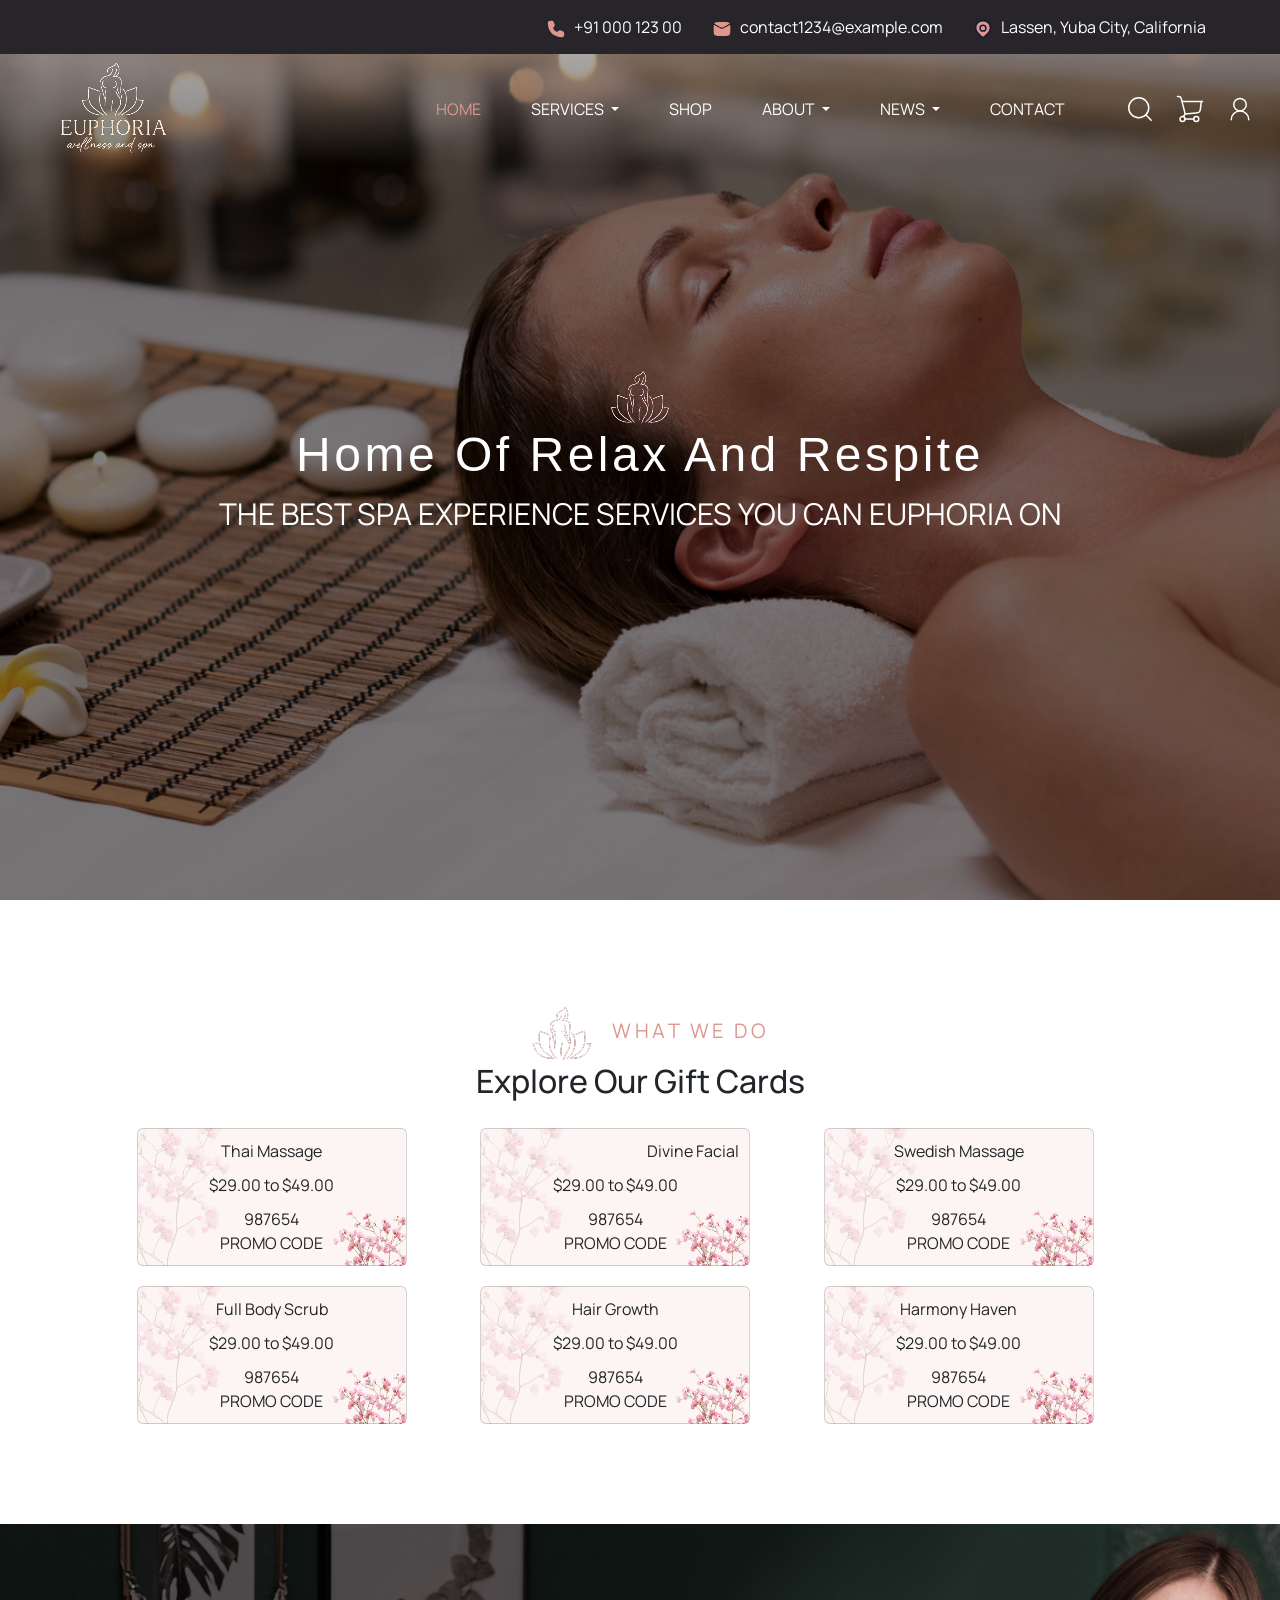
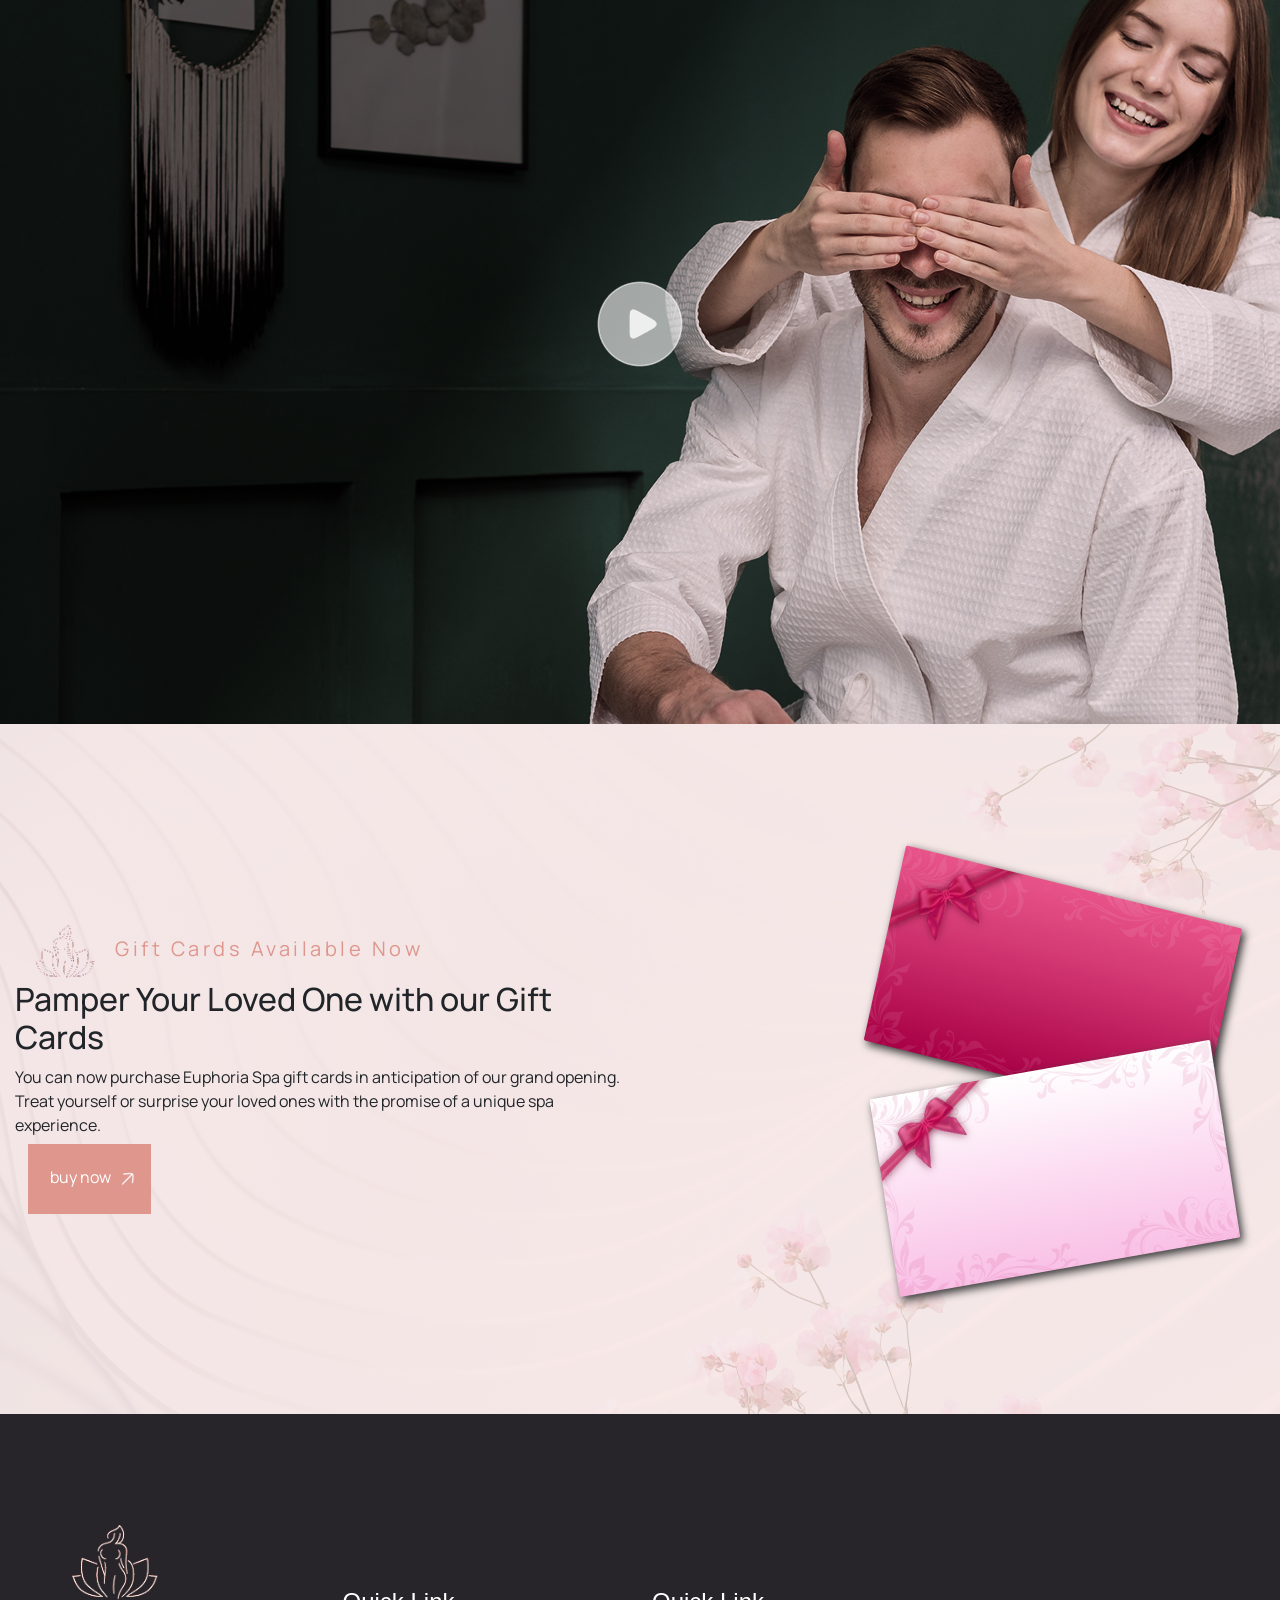
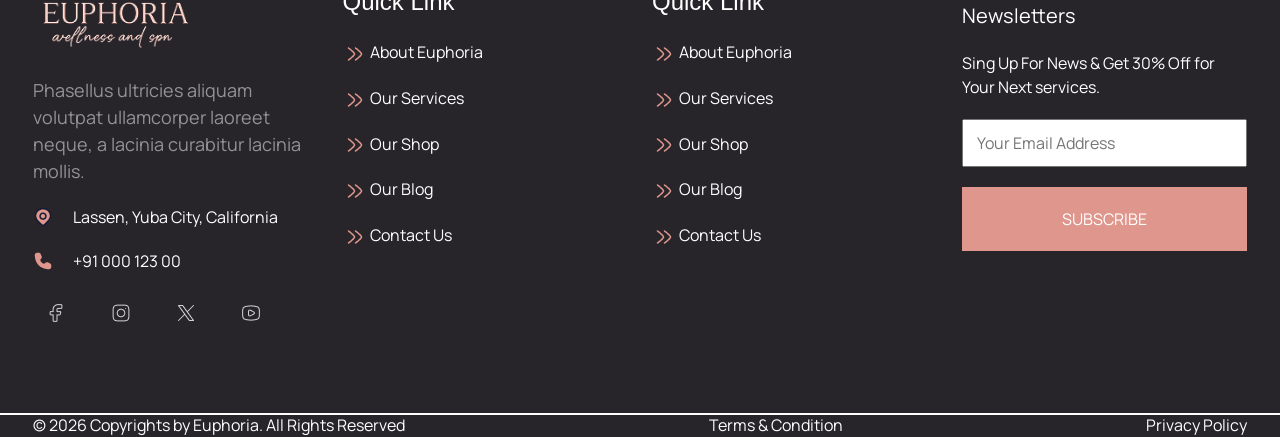
<file: giftcard.html>
<!doctype html>
<html lang="en">
  <head>
    <meta charset="UTF-8" />
    <meta name="viewport" content="width=device-width, initial-scale=1.0" />
    <title>GiftCard</title>
    <!-- Bootstrap css -->
    <link
      href="https://cdn.jsdelivr.net/npm/bootstrap@5.3.8/dist/css/bootstrap.min.css"
      rel="stylesheet"
      integrity="sha384-sRIl4kxILFvY47J16cr9ZwB07vP4J8+LH7qKQnuqkuIAvNWLzeN8tE5YBujZqJLB"
      crossorigin="anonymous"
    />
    <!-- custom css -->
    <link rel="stylesheet" href="./css/giftcard.css" />
  </head>
  <body>
    <!-- Header section -->
    <header>
      <div class="sub-hdr d-flex align-items-center justify-content-end">
        <div class="contact d-flex align-items-center justify-content-end">
          <div class="contact-logo">
            <svg
              width="20"
              height="20"
              viewBox="0 0 20 20"
              fill="none"
              xmlns="http://www.w3.org/2000/svg"
            >
              <path
                d="M7.63212 4.76019L7.29658 4.00521C7.07718 3.51157 6.96748 3.26473 6.80342 3.07584C6.59781 2.83912 6.3298 2.66495 6.02998 2.57321C5.79073 2.5 5.52063 2.5 4.98042 2.5C4.19017 2.5 3.79504 2.5 3.46335 2.65191C3.07263 2.83085 2.71978 3.2194 2.57918 3.6255C2.45983 3.97024 2.49403 4.32452 2.56239 5.03308C3.29017 12.5751 7.42509 16.7101 14.9671 17.4379C15.6757 17.5062 16.03 17.5404 16.3747 17.421C16.7809 17.2805 17.1694 16.9276 17.3484 16.5369C17.5002 16.2052 17.5002 15.8101 17.5002 15.0198C17.5002 14.4796 17.5002 14.2095 17.427 13.9703C17.3353 13.6705 17.1611 13.4025 16.9244 13.1968C16.7355 13.0328 16.4887 12.923 15.995 12.7036L15.24 12.3681C14.7055 12.1305 14.4381 12.0117 14.1665 11.9859C13.9065 11.9611 13.6445 11.9976 13.4011 12.0924C13.1469 12.1914 12.9222 12.3786 12.4727 12.7532C12.0254 13.126 11.8017 13.3124 11.5284 13.4122C11.286 13.5008 10.9657 13.5336 10.7105 13.496C10.4226 13.4536 10.2022 13.3357 9.76129 13.1001C8.38962 12.3671 7.63318 11.6106 6.90013 10.239C6.66453 9.79805 6.54673 9.57763 6.5043 9.28972C6.46669 9.03455 6.49948 8.71422 6.58799 8.47188C6.68784 8.19857 6.87425 7.97488 7.24707 7.5275C7.62159 7.07807 7.80886 6.85335 7.90787 6.59909C8.00262 6.35578 8.03909 6.09367 8.01437 5.83373C7.98853 5.5621 7.86972 5.2948 7.63212 4.76019Z"
                fill="#DE968D"
                stroke="#DE968D"
                stroke-width="1.5"
                stroke-linecap="round"
              />
            </svg>
          </div>
          <div class="contact-no text-white"><p>+91 000 123 00</p></div>
        </div>

        <div class="mail d-flex align-items-center justify-content-end">
          <div class="mail-logo">
            <svg
              width="20"
              height="20"
              viewBox="0 0 20 20"
              fill="none"
              xmlns="http://www.w3.org/2000/svg"
            >
              <path
                d="M1.67989 11.2297C1.73436 13.7844 1.76161 15.0617 2.70421 16.0079C3.64681 16.9541 4.95869 16.987 7.58244 17.0529C9.1995 17.0936 10.8007 17.0936 12.4177 17.0529C15.0415 16.987 16.3533 16.9541 17.296 16.0079C18.2386 15.0617 18.2658 13.7844 18.3202 11.2297C18.3378 10.4083 18.3378 9.59183 18.3202 8.77042C18.2658 6.2158 18.2386 4.93849 17.296 3.9923C16.3533 3.04611 15.0415 3.01315 12.4177 2.94722C10.8007 2.90659 9.1995 2.90659 7.58243 2.94722C4.95869 3.01313 3.64681 3.04609 2.70421 3.99229C1.7616 4.93848 1.73436 6.21579 1.67988 8.77042C1.66236 9.59183 1.66237 10.4083 1.67989 11.2297Z"
                fill="#DE968D"
              />
              <path
                d="M1.66675 5L7.4276 8.26414C9.55141 9.4675 10.4487 9.4675 12.5726 8.26414L18.3334 5"
                fill="#DE968D"
              />
              <path
                d="M1.66675 5L7.4276 8.26414C9.55141 9.4675 10.4487 9.4675 12.5726 8.26414L18.3334 5"
                stroke="black"
                stroke-linejoin="round"
              />
            </svg>
          </div>
          <div class="mail-id text-white"><p>contact1234@example.com</p></div>
        </div>

        <div class="location d-flex align-items-center justify-content-end">
          <div class="location-logo">
            <svg
              width="20"
              height="20"
              viewBox="0 0 20 20"
              fill="none"
              xmlns="http://www.w3.org/2000/svg"
            >
              <path
                d="M11.3481 17.8059C10.9867 18.1442 10.5037 18.3334 10.0009 18.3334C9.49817 18.3334 9.01517 18.1442 8.65375 17.8059C5.34418 14.6884 0.908967 11.2058 3.07189 6.1498C4.24136 3.41605 7.04862 1.66675 10.0009 1.66675C12.9532 1.66675 15.7605 3.41605 16.93 6.1498C19.0902 11.1995 14.6658 14.6992 11.3481 17.8059Z"
                fill="#DE968D"
                stroke="#141B34"
                stroke-width="1.5"
              />
              <path
                d="M12.9167 9.16667C12.9167 10.7775 11.6109 12.0833 10 12.0833C8.38921 12.0833 7.08337 10.7775 7.08337 9.16667C7.08337 7.55583 8.38921 6.25 10 6.25C11.6109 6.25 12.9167 7.55583 12.9167 9.16667Z"
                stroke="#141B34"
                stroke-width="1.5"
              />
            </svg>
          </div>
          <div class="location-info text-white">
            <p>Lassen, Yuba City, California</p>
          </div>
        </div>
      </div>

      <nav class="navbar navbar-expand-lg bg-transparent">
        <div class="container navbar-container">
          <div class="nav-logo">
            <a class="navbar-brand" href="index.html">
              <img src="./assets/nav-logo.png" alt="" />
            </a>
          </div>

          <button
            class="navbar-toggler"
            type="button"
            data-bs-toggle="collapse"
            data-bs-target="#navbarSupportedContent"
            aria-controls="navbarSupportedContent"
            aria-expanded="false"
            aria-label="Toggle navigation"
          >
            <span class="navbar-toggler-icon"></span>
          </button>

          <div class="collapse navbar-collapse" id="navbarSupportedContent">
            <ul class="navbar-nav mx-auto mb-2 mb-lg-0">
              <li class="nav-item">
                <a class="nav-link active" aria-current="page" href="#">Home</a>
              </li>

              <li class="nav-item dropdown">
                <a
                  class="nav-link dropdown-toggle"
                  href="#"
                  role="button"
                  data-bs-toggle="dropdown"
                  aria-expanded="false"
                >
                  Services
                </a>
                <ul class="dropdown-menu">
                  <li><a class="dropdown-item" href="#">Action</a></li>
                  <li><a class="dropdown-item" href="#">Another action</a></li>
                  <li><hr class="dropdown-divider" /></li>
                  <li>
                    <a class="dropdown-item" href="#">Something else here</a>
                  </li>
                </ul>
              </li>

              <li class="nav-item">
                <a class="nav-link" href="#">Shop</a>
              </li>

              <li class="nav-item dropdown">
                <a
                  class="nav-link dropdown-toggle"
                  href="#"
                  role="button"
                  data-bs-toggle="dropdown"
                  aria-expanded="false"
                >
                  About
                </a>
                <ul class="dropdown-menu">
                  <li><a class="dropdown-item" href="#">SERVICES</a></li>
                  <li><a class="dropdown-item" href="#">Booking</a></li>
                  <!-- <li><hr class="dropdown-divider" /></li> -->
                  <li>
                    <a class="dropdown-item" href="#">Membership</a>
                  </li>
                  <li>
                    <a class="dropdown-item" href="#">Gift Card</a>
                  </li>
                </ul>
              </li>

              <li class="nav-item dropdown">
                <a
                  class="nav-link dropdown-toggle"
                  href="#"
                  role="button"
                  data-bs-toggle="dropdown"
                  aria-expanded="false"
                >
                  News
                </a>
                <ul class="dropdown-menu">
                  <li><a class="dropdown-item" href="#">Action</a></li>
                  <li><a class="dropdown-item" href="#">Another action</a></li>
                  <li><hr class="dropdown-divider" /></li>
                  <li>
                    <a class="dropdown-item" href="#">Something else here</a>
                  </li>
                </ul>
              </li>

              <li class="nav-item">
                <a class="nav-link" href="#">Contact</a>
              </li>
            </ul>

            <div class="nav-btn d-flex flex-row">
              <a href="">
                <svg
                  width="30"
                  height="30"
                  viewBox="0 0 30 30"
                  fill="none"
                  xmlns="http://www.w3.org/2000/svg"
                >
                  <path
                    d="M21.25 21.25L26.25 26.25"
                    stroke="white"
                    stroke-width="1.5"
                    stroke-linecap="round"
                    stroke-linejoin="round"
                  />
                  <path
                    d="M23.75 13.75C23.75 8.22715 19.2729 3.75 13.75 3.75C8.22715 3.75 3.75 8.22715 3.75 13.75C3.75 19.2729 8.22715 23.75 13.75 23.75C19.2729 23.75 23.75 19.2729 23.75 13.75Z"
                    stroke="white"
                    stroke-width="1.5"
                    stroke-linecap="round"
                    stroke-linejoin="round"
                  />
                </svg>
              </a>
              <a href="">
                <svg
                  width="30"
                  height="30"
                  viewBox="0 0 30 30"
                  fill="none"
                  xmlns="http://www.w3.org/2000/svg"
                >
                  <path
                    d="M10 20L20.9001 19.0916C24.3108 18.8075 25.0764 18.0625 25.4544 14.6611L26.25 7.5"
                    stroke="white"
                    stroke-width="1.5"
                    stroke-linecap="round"
                  />
                  <path
                    d="M7.5 7.5H27.5"
                    stroke="white"
                    stroke-width="1.5"
                    stroke-linecap="round"
                  />
                  <path
                    d="M7.5 27.5C8.88071 27.5 10 26.3807 10 25C10 23.6193 8.88071 22.5 7.5 22.5C6.11929 22.5 5 23.6193 5 25C5 26.3807 6.11929 27.5 7.5 27.5Z"
                    stroke="white"
                    stroke-width="1.5"
                  />
                  <path
                    d="M21.25 27.5C22.6307 27.5 23.75 26.3807 23.75 25C23.75 23.6193 22.6307 22.5 21.25 22.5C19.8693 22.5 18.75 23.6193 18.75 25C18.75 26.3807 19.8693 27.5 21.25 27.5Z"
                    stroke="white"
                    stroke-width="1.5"
                  />
                  <path
                    d="M10 25H18.75"
                    stroke="white"
                    stroke-width="1.5"
                    stroke-linecap="round"
                  />
                  <path
                    d="M2.5 2.5H3.7075C4.88835 2.5 5.91768 3.28074 6.20408 4.39366L9.92315 18.8456C10.1111 19.576 9.95025 20.3496 9.4853 20.952L8.29016 22.5"
                    stroke="white"
                    stroke-width="1.5"
                    stroke-linecap="round"
                  />
                </svg>
              </a>
              <a href="">
                <svg
                  width="30"
                  height="30"
                  viewBox="0 0 30 30"
                  fill="none"
                  xmlns="http://www.w3.org/2000/svg"
                >
                  <path
                    d="M21.25 10.625C21.25 7.17322 18.4517 4.375 15 4.375C11.5482 4.375 8.75 7.17322 8.75 10.625C8.75 14.0767 11.5482 16.875 15 16.875C18.4517 16.875 21.25 14.0767 21.25 10.625Z"
                    stroke="white"
                    stroke-width="1.5"
                    stroke-linecap="round"
                    stroke-linejoin="round"
                  />
                  <path
                    d="M23.75 25.625C23.75 20.7925 19.8325 16.875 15 16.875C10.1675 16.875 6.25 20.7925 6.25 25.625"
                    stroke="white"
                    stroke-width="1.5"
                    stroke-linecap="round"
                    stroke-linejoin="round"
                  />
                </svg>
              </a>
            </div>
          </div>
        </div>
      </nav>
    </header>
    <main>
      <!--GIFT CARD Banner section -->
      <section class="gift-banner-section d-flex align-items-center">
        <div class="container d-flex justify-content-center align-items-center">
          <div class="about-cntn">
            <div
              class="d-flex flex-column justify-content-center align-items-center"
            >
              <img src="./assets/h1-logo.png" alt="" />
              <h2 class="gift-cntn cntn-hdr title1 text-white">
                Home Of Relax And Respite
              </h2>
            </div>

            <p class="gift-hdr title2 text-white text-center text-uppercase">
              The Best Spa Experience services you can Euphoria on
            </p>
          </div>
        </div>
      </section>

      <!-- WHAT ELSE WE DO -->

      <section class="explore-gift-section">
        <div class="container">
          <div
            class="explore-gift d-flex flex-column align-items-center justify-content-center"
          >
            <div
              class="d-flex flex-row justify-content-start align-items-center"
            >
              <img src="./assets/h1-logo.png" alt="" />
              <p class="title1 mb-4">WHAT WE DO</p>
            </div>

            <h2 class="cntn-hdr title2">Explore Our Gift Cards</h2>

            <div class="row d-flex justify-content-center align-items-center">
              <div class="col-12 col-md-6 col-lg-4">
                <div class="card gift-card1">
                  <div class="arrow d-flex justify-content-center">
                    <p>Thai Massage</p>
                  </div>

                  <div class="card-img d-flex justify-content-center">
                    <p>$29.00 to $49.00</p>
                  </div>

                  <div
                    class="card-details d-flex flex-column align-items-center"
                  >
                    <p>987654</p>
                    <p>PROMO CODE</p>
                  </div>
                </div>
              </div>

              <div class="col-12 col-md-6 col-lg-4">
                <div class="card gift-card1">
                  <div class="arrow d-flex justify-content-end">
                    <p>Divine Facial</p>
                  </div>

                  <div class="card-img d-flex justify-content-center">
                    <p>$29.00 to $49.00</p>
                  </div>

                  <div
                    class="card-details d-flex flex-column align-items-center"
                  >
                    <p>987654</p>
                    <p>PROMO CODE</p>
                  </div>
                </div>
              </div>

              <div class="col-12 col-md-6 col-lg-4">
                <div class="card gift-card1">
                  <div class="arrow d-flex justify-content-center">
                    <p>Swedish Massage</p>
                  </div>

                  <div class="card-img d-flex justify-content-center">
                    <p>$29.00 to $49.00</p>
                  </div>

                  <div
                    class="card-details d-flex flex-column align-items-center"
                  >
                    <p>987654</p>
                    <p>PROMO CODE</p>
                  </div>
                </div>
              </div>

              <div class="col-12 col-md-6 col-lg-4">
                <div class="card gift-card1">
                  <div class="arrow d-flex justify-content-center">
                    <p>Full Body Scrub</p>
                  </div>

                  <div class="card-img d-flex justify-content-center">
                    <p>$29.00 to $49.00</p>
                  </div>

                  <div
                    class="card-details d-flex flex-column align-items-center"
                  >
                    <p>987654</p>
                    <p>PROMO CODE</p>
                  </div>
                </div>
              </div>

              <div class="col-12 col-md-6 col-lg-4">
                <div class="card gift-card1">
                  <div class="arrow d-flex justify-content-center">
                    <p>Hair Growth</p>
                  </div>

                  <div class="card-img d-flex justify-content-center">
                    <p>$29.00 to $49.00</p>
                  </div>

                  <div
                    class="card-details d-flex flex-column align-items-center"
                  >
                    <p>987654</p>
                    <p>PROMO CODE</p>
                  </div>
                </div>
              </div>

              <div class="col-12 col-md-6 col-lg-4">
                <div class="card gift-card1">
                  <div class="arrow d-flex justify-content-center">
                    <p>Harmony Haven</p>
                  </div>

                  <div class="card-img d-flex justify-content-center">
                    <p>$29.00 to $49.00</p>
                  </div>

                  <div
                    class="card-details d-flex flex-column align-items-center"
                  >
                    <p>987654</p>
                    <p>PROMO CODE</p>
                  </div>
                </div>
              </div>
            </div>
          </div>
        </div>
      </section>

      <!-- GIFT CARD VIDEO SECTION -->

      <section class="video-section"></section>

      <!-- BUY-NOW GIFT CARD SECTION -->

      <section class="buy-now-section">
        <div class="container">
          <div class="row d-flex flex-row">
            <div class="col-12 col-md-6 d-flex align-items-center">
              <div class="about-cntn">
                <div
                  class="d-flex flex-row justify-content-start align-items-center"
                >
                  <img src="./assets/h1-logo.png" alt="" />
                  <p class="title1">Gift Cards Available Now</p>
                </div>

                <h2 class="cntn-hdr title2">
                  Pamper Your Loved One with our Gift Cards
                </h2>
                <p class="title3">
                  You can now purchase Euphoria Spa gift cards in anticipation
                  of our grand opening. Treat yourself or surprise your loved
                  ones with the promise of a unique spa experience.
                </p>
                <div class="btn">
                  <a href="">
                    <span>buy now</span>

                    <svg
                      width="27"
                      height="32"
                      viewBox="0 0 27 32"
                      fill="none"
                      xmlns="http://www.w3.org/2000/svg"
                    >
                      <g clip-path="url(#clip0_5001_4213)">
                        <path
                          d="M18.0963 11.4037L8.55029 20.9497"
                          stroke="white"
                          stroke-opacity="0.8"
                          stroke-width="1.5"
                          stroke-linecap="round"
                          stroke-linejoin="round"
                        />
                        <path
                          d="M18.4499 19.5356C18.4499 19.5356 19.5679 12.1683 18.4499 11.0503C17.3318 9.93222 9.9646 11.0503 9.9646 11.0503"
                          stroke="white"
                          stroke-opacity="0.8"
                          stroke-width="1.5"
                          stroke-linecap="round"
                          stroke-linejoin="round"
                        />
                      </g>
                      <defs>
                        <clipPath id="clip0_5001_4213">
                          <rect width="27" height="32" fill="white" />
                        </clipPath>
                      </defs>
                    </svg>
                  </a>
                </div>
              </div>
            </div>

            <div class="col-12 col-md-6">
              <div class="about-img d-flex justify-content-end">
                <img src="./assets/buy-now-offer.png" alt="" />
              </div>
            </div>
          </div>
        </div>
      </section>
    </main>

    <!-- Footer section -->

    <section class="footer-section">
      <div class="custom-container1220">
        <div
          class="row d-flex align-items-center justify-content-center flex-wrap"
        >
          <div class="col-3">
            <div class="ftr-logo">
              <a href="">
                <img
                  class="h-100 w-100 object-fit-cover"
                  src="./assets/footer-logo-euphoria.png"
                  alt=""
                />
              </a>
            </div>
            <p class="ftr-para">
              Phasellus ultricies aliquam volutpat ullamcorper laoreet neque, a
              lacinia curabitur lacinia mollis.
            </p>
            <div class="footer-cntn">
              <a
                class="text-white d-flex align-items-center justify-content-start"
                href=""
              >
                <img
                  class="location-img"
                  src="./assets/location-01.png"
                  alt=""
                />
                Lassen, Yuba City, California
              </a>
              <a
                class="text-white d-flex align-items-center justify-content-start"
                href=""
              >
                <img class="call-image" src="./assets/call-02.png" alt="" />
                +91 000 123 00
              </a>

              <ul
                class="footer-social-links d-flex align-items-center justify-content-start"
              >
                <li class="links">
                  <a href="">
                    <img src="./assets/fb.png" alt="" />
                  </a>
                </li>
                <li class="links">
                  <a href="">
                    <img src="./assets/insta.png" alt="" />
                  </a>
                </li>
                <li class="links">
                  <a href="">
                    <img src="./assets/twiter.png" alt="" />
                  </a>
                </li>
                <li class="links">
                  <a href="">
                    <img src="./assets/yt.png" alt="" />
                  </a>
                </li>
              </ul>
            </div>
          </div>
          <div class="col-3">
            <ul>
              <li class="footer-hdr-links1">
                <a href="">Quick Link</a>
              </li>
              <li class="footer-links">
                <a href="">
                  <img src="./assets/footer-arrow.png" alt="" />
                  About Euphoria
                </a>
              </li>

              <li class="footer-links">
                <a href="">
                  <img src="./assets/footer-arrow.png" alt="" />
                  Our Services
                </a>
              </li>

              <li class="footer-links">
                <a href="">
                  <img src="./assets/footer-arrow.png" alt="" />
                  Our Shop
                </a>
              </li>

              <li class="footer-links">
                <a href="">
                  <img src="./assets/footer-arrow.png" alt="" />
                  Our Blog
                </a>
              </li>

              <li class="footer-links">
                <a href="">
                  <img src="./assets/footer-arrow.png" alt="" />
                  Contact Us
                </a>
              </li>
            </ul>
          </div>
          <div class="col-3">
            <ul>
              <li class="footer-hdr-links1">
                <a href="">Quick Link</a>
              </li>
              <li class="footer-links">
                <a href="">
                  <img src="./assets/footer-arrow.png" alt="" />
                  About Euphoria
                </a>
              </li>

              <li class="footer-links">
                <a href="">
                  <img src="./assets/footer-arrow.png" alt="" />
                  Our Services
                </a>
              </li>

              <li class="footer-links">
                <a href="">
                  <img src="./assets/footer-arrow.png" alt="" />
                  Our Shop
                </a>
              </li>

              <li class="footer-links">
                <a href="">
                  <img src="./assets/footer-arrow.png" alt="" />
                  Our Blog
                </a>
              </li>

              <li class="footer-links">
                <a  href="#">
                  <img src="./assets/footer-arrow.png" alt="" />
                  Contact Us
                </a>
              </li>
            </ul>
          </div>
          <div class="col-3">
            <div class="footer-hdr-links2 text-white">Newsletters</div>
            <div class="ftr-para2">
              Sing Up For News & Get 30% Off for Your Next services.
            </div>
            <div>
              <form action="">
                <input
                  type="email"
                  class="ftr-email"
                  placeholder=" Your Email Address"
                />
              </form>
            </div>
            <div class="sub-bnt">
              <a href="">SUBSCRIBE</a>
            </div>
          </div>
        </div>

        <div class="footer-btm d-flex justify-content-between">
          <div class="footer-btm-items text-wrap">
            <a href=""> © 2026 Copyrights by Euphoria. All Rights Reserved</a>
          </div>
          <div class="footer-btm-items">
            <a href="">Terms & Condition</a>
          </div>
          <div class="footer-btm-items">
            <a href="">Privacy Policy</a>
          </div>
        </div>
      </div>
    </section>

    <!-- js -->
    <script>
      const menu = document.querySelector(".menu");
      const navbarCollapsed = document.querySelector(".navbar-collapsed");

      let collapsed = true;

      menu.addEventListener("click", () => {
        console.log(menu.classList);
        if (collapsed == true) {
          menu.classList.add("show");
          navbarCollapsed.style.right = "0";
          collapsed = false;
        } else {
          menu.classList.remove("show");
          navbarCollapsed.style.right = "-100%";
          collapsed = true;
        }
      });
    </script>
    <!-- Bootstrap js -->
    <script
      src="https://cdn.jsdelivr.net/npm/bootstrap@5.3.8/dist/js/bootstrap.bundle.min.js"
      integrity="sha384-FKyoEForCGlyvwx9Hj09JcYn3nv7wiPVlz7YYwJrWVcXK/BmnVDxM+D2scQbITxI"
      crossorigin="anonymous"
    ></script>
  </body>
</html>
</file>
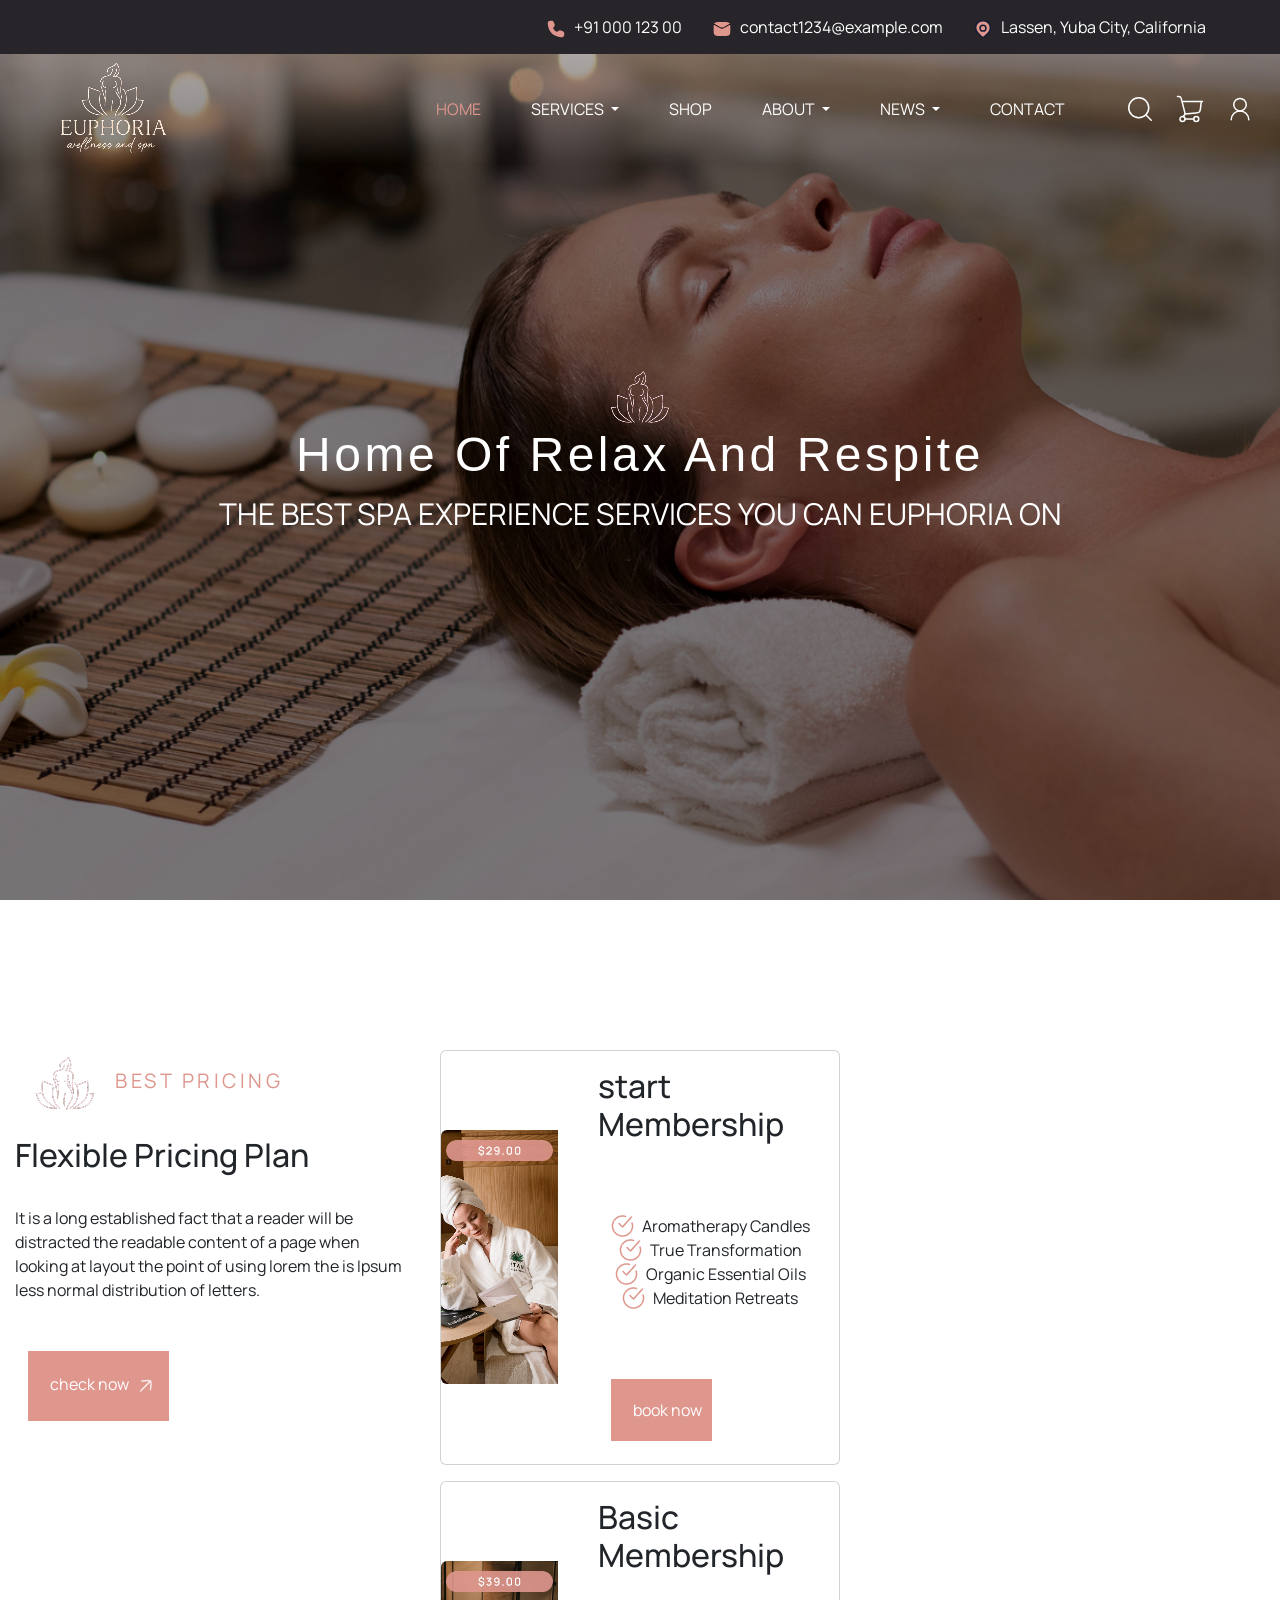
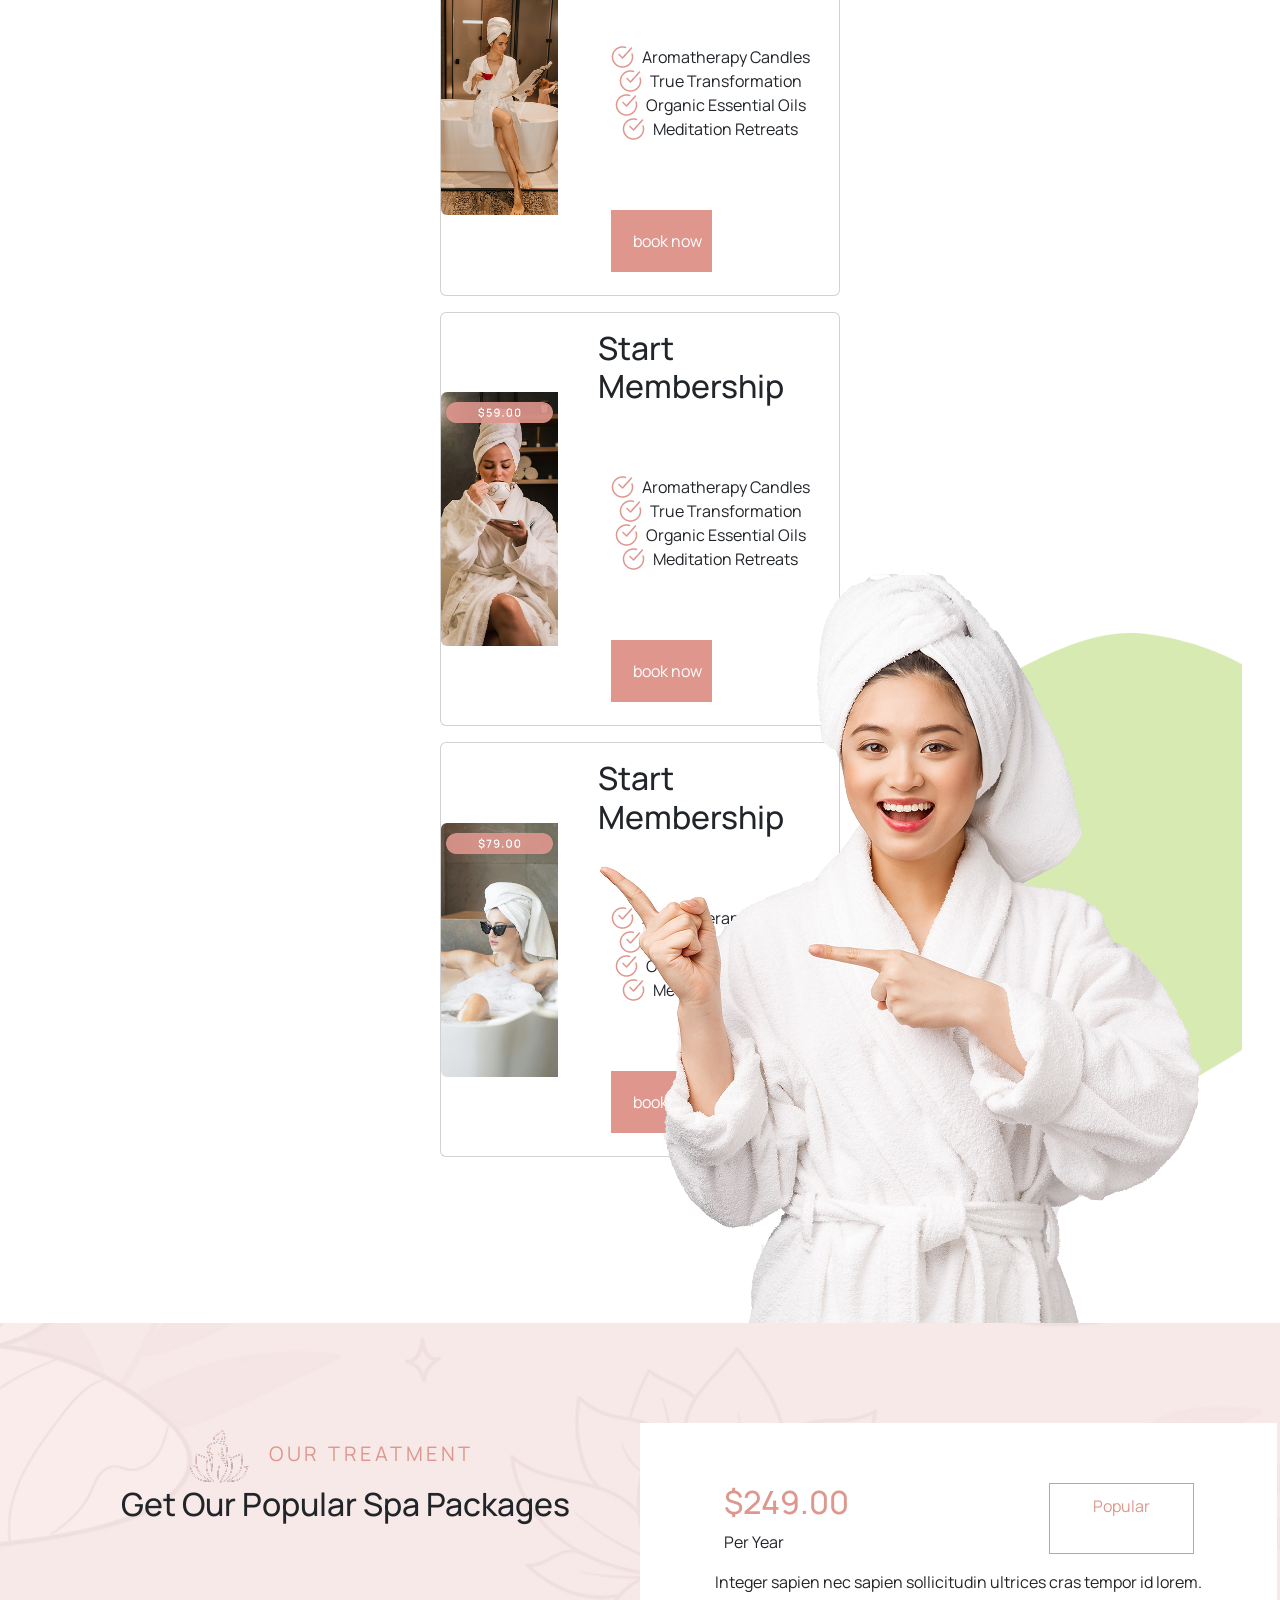
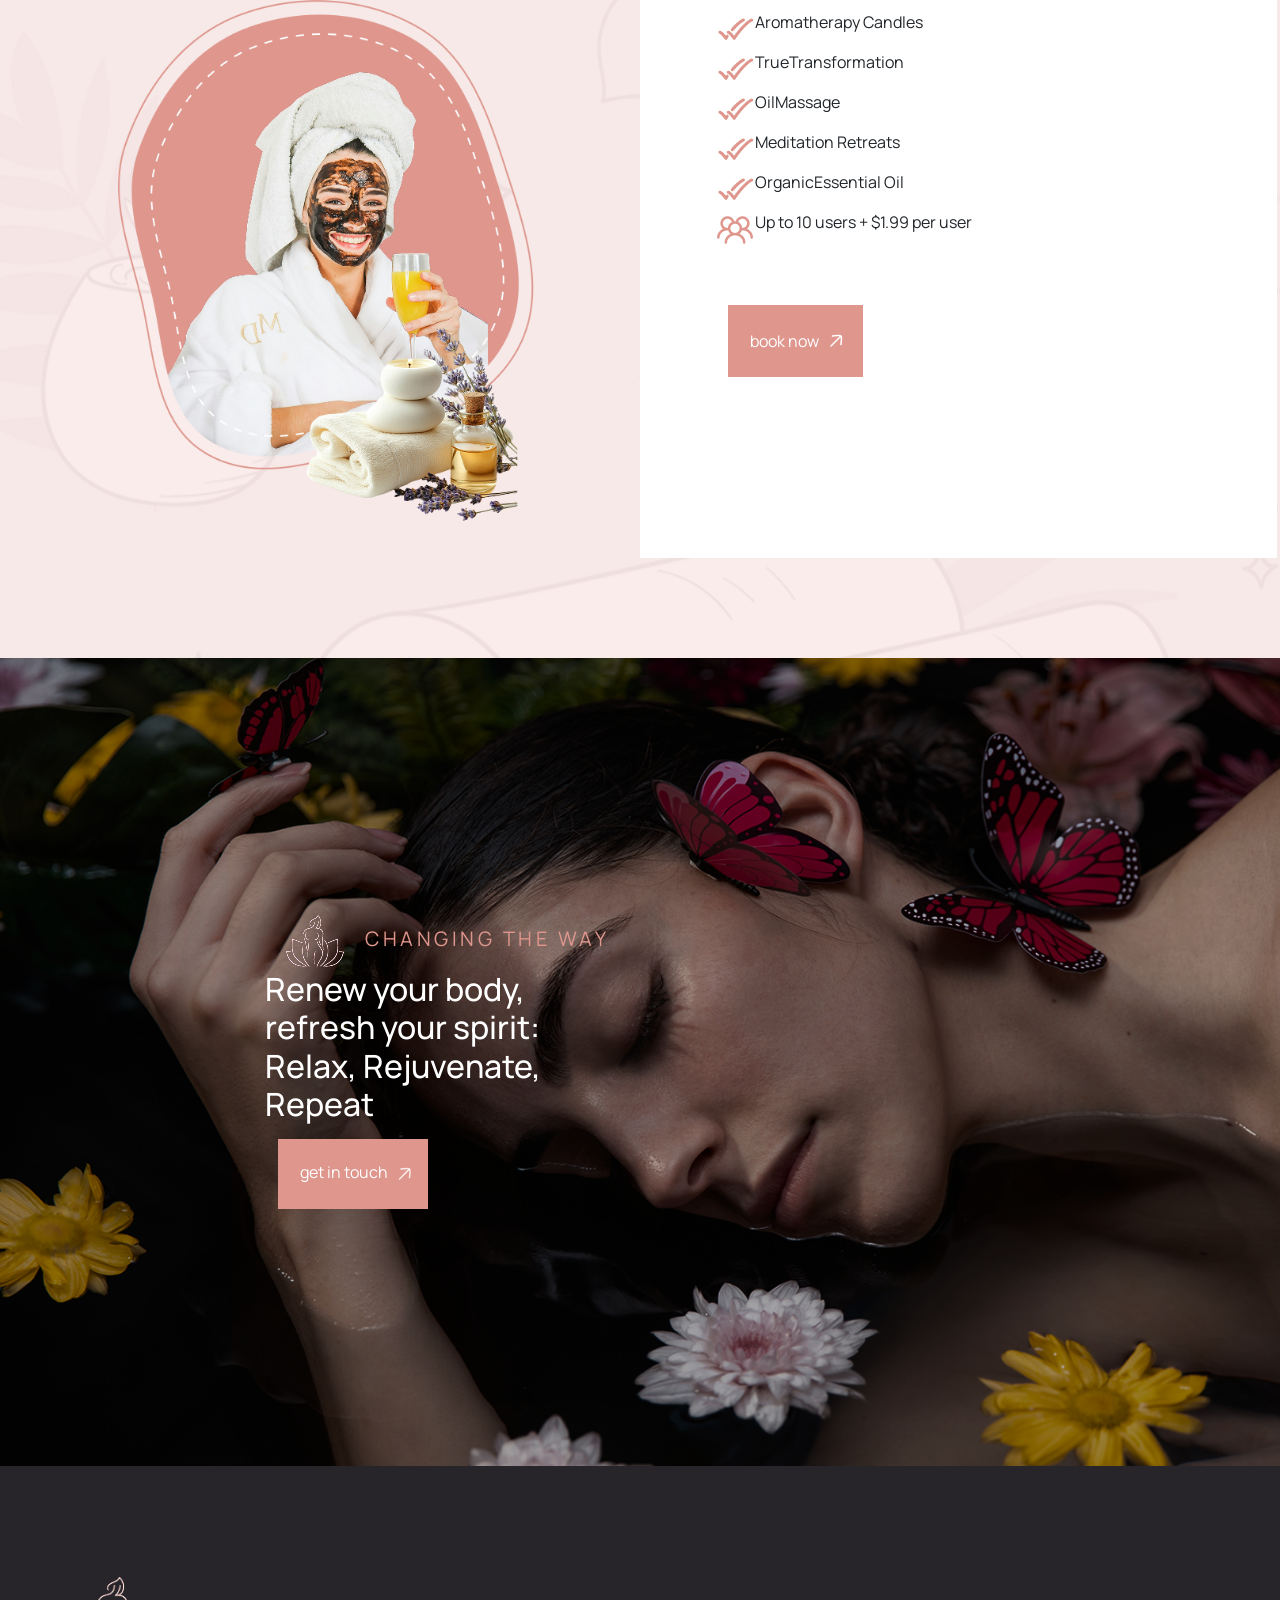
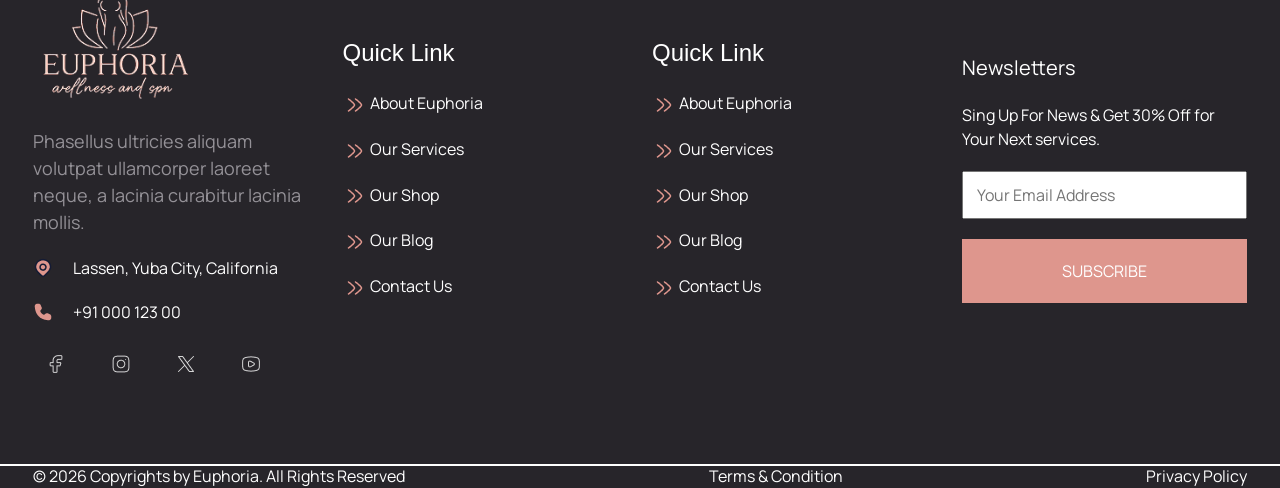
<file: membership.html>
<!doctype html>
<html lang="en">
  <head>
    <meta charset="UTF-8" />
    <meta name="viewport" content="width=device-width, initial-scale=1.0" />
    <title>Membership</title>
    <!-- Bootstrap css -->
    <link
      href="https://cdn.jsdelivr.net/npm/bootstrap@5.3.8/dist/css/bootstrap.min.css"
      rel="stylesheet"
      integrity="sha384-sRIl4kxILFvY47J16cr9ZwB07vP4J8+LH7qKQnuqkuIAvNWLzeN8tE5YBujZqJLB"
      crossorigin="anonymous"
    />
    <!-- custom css -->
    <link rel="stylesheet" href="./css/giftcard.css" />
  </head>
  <body>
    <!-- Header section -->
    <header>
      <div class="sub-hdr d-flex align-items-center justify-content-end">
        <div class="contact d-flex align-items-center justify-content-end">
          <div class="contact-logo">
            <svg
              width="20"
              height="20"
              viewBox="0 0 20 20"
              fill="none"
              xmlns="http://www.w3.org/2000/svg"
            >
              <path
                d="M7.63212 4.76019L7.29658 4.00521C7.07718 3.51157 6.96748 3.26473 6.80342 3.07584C6.59781 2.83912 6.3298 2.66495 6.02998 2.57321C5.79073 2.5 5.52063 2.5 4.98042 2.5C4.19017 2.5 3.79504 2.5 3.46335 2.65191C3.07263 2.83085 2.71978 3.2194 2.57918 3.6255C2.45983 3.97024 2.49403 4.32452 2.56239 5.03308C3.29017 12.5751 7.42509 16.7101 14.9671 17.4379C15.6757 17.5062 16.03 17.5404 16.3747 17.421C16.7809 17.2805 17.1694 16.9276 17.3484 16.5369C17.5002 16.2052 17.5002 15.8101 17.5002 15.0198C17.5002 14.4796 17.5002 14.2095 17.427 13.9703C17.3353 13.6705 17.1611 13.4025 16.9244 13.1968C16.7355 13.0328 16.4887 12.923 15.995 12.7036L15.24 12.3681C14.7055 12.1305 14.4381 12.0117 14.1665 11.9859C13.9065 11.9611 13.6445 11.9976 13.4011 12.0924C13.1469 12.1914 12.9222 12.3786 12.4727 12.7532C12.0254 13.126 11.8017 13.3124 11.5284 13.4122C11.286 13.5008 10.9657 13.5336 10.7105 13.496C10.4226 13.4536 10.2022 13.3357 9.76129 13.1001C8.38962 12.3671 7.63318 11.6106 6.90013 10.239C6.66453 9.79805 6.54673 9.57763 6.5043 9.28972C6.46669 9.03455 6.49948 8.71422 6.58799 8.47188C6.68784 8.19857 6.87425 7.97488 7.24707 7.5275C7.62159 7.07807 7.80886 6.85335 7.90787 6.59909C8.00262 6.35578 8.03909 6.09367 8.01437 5.83373C7.98853 5.5621 7.86972 5.2948 7.63212 4.76019Z"
                fill="#DE968D"
                stroke="#DE968D"
                stroke-width="1.5"
                stroke-linecap="round"
              />
            </svg>
          </div>
          <div class="contact-no text-white"><p>+91 000 123 00</p></div>
        </div>

        <div class="mail d-flex align-items-center justify-content-end">
          <div class="mail-logo">
            <svg
              width="20"
              height="20"
              viewBox="0 0 20 20"
              fill="none"
              xmlns="http://www.w3.org/2000/svg"
            >
              <path
                d="M1.67989 11.2297C1.73436 13.7844 1.76161 15.0617 2.70421 16.0079C3.64681 16.9541 4.95869 16.987 7.58244 17.0529C9.1995 17.0936 10.8007 17.0936 12.4177 17.0529C15.0415 16.987 16.3533 16.9541 17.296 16.0079C18.2386 15.0617 18.2658 13.7844 18.3202 11.2297C18.3378 10.4083 18.3378 9.59183 18.3202 8.77042C18.2658 6.2158 18.2386 4.93849 17.296 3.9923C16.3533 3.04611 15.0415 3.01315 12.4177 2.94722C10.8007 2.90659 9.1995 2.90659 7.58243 2.94722C4.95869 3.01313 3.64681 3.04609 2.70421 3.99229C1.7616 4.93848 1.73436 6.21579 1.67988 8.77042C1.66236 9.59183 1.66237 10.4083 1.67989 11.2297Z"
                fill="#DE968D"
              />
              <path
                d="M1.66675 5L7.4276 8.26414C9.55141 9.4675 10.4487 9.4675 12.5726 8.26414L18.3334 5"
                fill="#DE968D"
              />
              <path
                d="M1.66675 5L7.4276 8.26414C9.55141 9.4675 10.4487 9.4675 12.5726 8.26414L18.3334 5"
                stroke="black"
                stroke-linejoin="round"
              />
            </svg>
          </div>
          <div class="mail-id text-white"><p>contact1234@example.com</p></div>
        </div>

        <div class="location d-flex align-items-center justify-content-end">
          <div class="location-logo">
            <svg
              width="20"
              height="20"
              viewBox="0 0 20 20"
              fill="none"
              xmlns="http://www.w3.org/2000/svg"
            >
              <path
                d="M11.3481 17.8059C10.9867 18.1442 10.5037 18.3334 10.0009 18.3334C9.49817 18.3334 9.01517 18.1442 8.65375 17.8059C5.34418 14.6884 0.908967 11.2058 3.07189 6.1498C4.24136 3.41605 7.04862 1.66675 10.0009 1.66675C12.9532 1.66675 15.7605 3.41605 16.93 6.1498C19.0902 11.1995 14.6658 14.6992 11.3481 17.8059Z"
                fill="#DE968D"
                stroke="#141B34"
                stroke-width="1.5"
              />
              <path
                d="M12.9167 9.16667C12.9167 10.7775 11.6109 12.0833 10 12.0833C8.38921 12.0833 7.08337 10.7775 7.08337 9.16667C7.08337 7.55583 8.38921 6.25 10 6.25C11.6109 6.25 12.9167 7.55583 12.9167 9.16667Z"
                stroke="#141B34"
                stroke-width="1.5"
              />
            </svg>
          </div>
          <div class="location-info text-white">
            <p>Lassen, Yuba City, California</p>
          </div>
        </div>
      </div>

      <nav class="navbar navbar-expand-lg bg-transparent">
        <div class="container navbar-container">
          <div class="nav-logo">
            <a class="navbar-brand" href="index.html">
              <img src="./assets/nav-logo.png" alt="" />
            </a>
          </div>

          <button
            class="navbar-toggler"
            type="button"
            data-bs-toggle="collapse"
            data-bs-target="#navbarSupportedContent"
            aria-controls="navbarSupportedContent"
            aria-expanded="false"
            aria-label="Toggle navigation"
          >
            <span class="navbar-toggler-icon"></span>
          </button>

          <div class="collapse navbar-collapse" id="navbarSupportedContent">
            <ul class="navbar-nav mx-auto mb-2 mb-lg-0">
              <li class="nav-item">
                <a class="nav-link active" aria-current="page" href="#">Home</a>
              </li>

              <li class="nav-item dropdown">
                <a
                  class="nav-link dropdown-toggle"
                  href="#"
                  role="button"
                  data-bs-toggle="dropdown"
                  aria-expanded="false"
                >
                  Services
                </a>
                <ul class="dropdown-menu">
                  <li><a class="dropdown-item" href="#">Action</a></li>
                  <li><a class="dropdown-item" href="#">Another action</a></li>
                  <li><hr class="dropdown-divider" /></li>
                  <li>
                    <a class="dropdown-item" href="#">Something else here</a>
                  </li>
                </ul>
              </li>

              <li class="nav-item">
                <a class="nav-link" href="#">Shop</a>
              </li>

              <li class="nav-item dropdown">
                <a
                  class="nav-link dropdown-toggle"
                  href="#"
                  role="button"
                  data-bs-toggle="dropdown"
                  aria-expanded="false"
                >
                  About
                </a>
                <ul class="dropdown-menu">
                  <li><a class="dropdown-item" href="#">SERVICES</a></li>
                  <li><a class="dropdown-item" href="#">Booking</a></li>
                  <!-- <li><hr class="dropdown-divider" /></li> -->
                  <li>
                    <a class="dropdown-item" href="#">Membership</a>
                  </li>
                  <li>
                    <a class="dropdown-item" href="#">Gift Card</a>
                  </li>
                </ul>
              </li>

              <li class="nav-item dropdown">
                <a
                  class="nav-link dropdown-toggle"
                  href="#"
                  role="button"
                  data-bs-toggle="dropdown"
                  aria-expanded="false"
                >
                  News
                </a>
                <ul class="dropdown-menu">
                  <li><a class="dropdown-item" href="#">Action</a></li>
                  <li><a class="dropdown-item" href="#">Another action</a></li>
                  <li><hr class="dropdown-divider" /></li>
                  <li>
                    <a class="dropdown-item" href="#">Something else here</a>
                  </li>
                </ul>
              </li>

              <li class="nav-item">
                <a class="nav-link" href="#">Contact</a>
              </li>
            </ul>

            <div class="nav-btn d-flex flex-row">
              <a href="">
                <svg
                  width="30"
                  height="30"
                  viewBox="0 0 30 30"
                  fill="none"
                  xmlns="http://www.w3.org/2000/svg"
                >
                  <path
                    d="M21.25 21.25L26.25 26.25"
                    stroke="white"
                    stroke-width="1.5"
                    stroke-linecap="round"
                    stroke-linejoin="round"
                  />
                  <path
                    d="M23.75 13.75C23.75 8.22715 19.2729 3.75 13.75 3.75C8.22715 3.75 3.75 8.22715 3.75 13.75C3.75 19.2729 8.22715 23.75 13.75 23.75C19.2729 23.75 23.75 19.2729 23.75 13.75Z"
                    stroke="white"
                    stroke-width="1.5"
                    stroke-linecap="round"
                    stroke-linejoin="round"
                  />
                </svg>
              </a>
              <a href="">
                <svg
                  width="30"
                  height="30"
                  viewBox="0 0 30 30"
                  fill="none"
                  xmlns="http://www.w3.org/2000/svg"
                >
                  <path
                    d="M10 20L20.9001 19.0916C24.3108 18.8075 25.0764 18.0625 25.4544 14.6611L26.25 7.5"
                    stroke="white"
                    stroke-width="1.5"
                    stroke-linecap="round"
                  />
                  <path
                    d="M7.5 7.5H27.5"
                    stroke="white"
                    stroke-width="1.5"
                    stroke-linecap="round"
                  />
                  <path
                    d="M7.5 27.5C8.88071 27.5 10 26.3807 10 25C10 23.6193 8.88071 22.5 7.5 22.5C6.11929 22.5 5 23.6193 5 25C5 26.3807 6.11929 27.5 7.5 27.5Z"
                    stroke="white"
                    stroke-width="1.5"
                  />
                  <path
                    d="M21.25 27.5C22.6307 27.5 23.75 26.3807 23.75 25C23.75 23.6193 22.6307 22.5 21.25 22.5C19.8693 22.5 18.75 23.6193 18.75 25C18.75 26.3807 19.8693 27.5 21.25 27.5Z"
                    stroke="white"
                    stroke-width="1.5"
                  />
                  <path
                    d="M10 25H18.75"
                    stroke="white"
                    stroke-width="1.5"
                    stroke-linecap="round"
                  />
                  <path
                    d="M2.5 2.5H3.7075C4.88835 2.5 5.91768 3.28074 6.20408 4.39366L9.92315 18.8456C10.1111 19.576 9.95025 20.3496 9.4853 20.952L8.29016 22.5"
                    stroke="white"
                    stroke-width="1.5"
                    stroke-linecap="round"
                  />
                </svg>
              </a>
              <a href="">
                <svg
                  width="30"
                  height="30"
                  viewBox="0 0 30 30"
                  fill="none"
                  xmlns="http://www.w3.org/2000/svg"
                >
                  <path
                    d="M21.25 10.625C21.25 7.17322 18.4517 4.375 15 4.375C11.5482 4.375 8.75 7.17322 8.75 10.625C8.75 14.0767 11.5482 16.875 15 16.875C18.4517 16.875 21.25 14.0767 21.25 10.625Z"
                    stroke="white"
                    stroke-width="1.5"
                    stroke-linecap="round"
                    stroke-linejoin="round"
                  />
                  <path
                    d="M23.75 25.625C23.75 20.7925 19.8325 16.875 15 16.875C10.1675 16.875 6.25 20.7925 6.25 25.625"
                    stroke="white"
                    stroke-width="1.5"
                    stroke-linecap="round"
                    stroke-linejoin="round"
                  />
                </svg>
              </a>
            </div>
          </div>
        </div>
      </nav>
    </header>
    <main>
      <!--Membership CARD Banner section -->
      <section class="membership-banner-section d-flex align-items-center">
        <div class="container d-flex justify-content-center align-items-center">
          <div class="about-cntn">
            <div
              class="d-flex flex-column justify-content-center align-items-center"
            >
              <img src="./assets/h1-logo.png" alt="" />
              <h2 class="gift-cntn cntn-hdr title1 text-white">
                Home Of Relax And Respite
              </h2>
            </div>

            <p class="gift-hdr title2 text-white text-center text-uppercase">
              The Best Spa Experience services you can Euphoria on
            </p>
          </div>
        </div>
      </section>

      <!-- Membership Pricing Plan section -->

      <section class="pricing-plan-section position-relative">
        <div class="container">
          <div class="row">
            <div class="col-12 col-lg-4">
              <div class="about-cntn">
                <div
                  class="d-flex flex-row justify-content-start align-items-center"
                >
                  <img src="./assets/h1-logo.png" alt="" />
                  <p class="title1">BEST PRICING</p>
                </div>

                <h2 class="cntn-hdr title2 pt-4 pb-4">Flexible Pricing Plan</h2>
                <p class="title3 ">
                  It is a long established fact that a reader will be distracted
                  the readable content of a page when looking at layout the
                  point of using lorem the is Ipsum less normal distribution of
                  letters.
                </p>

                <div class="btn pt-5 text-white">
                  <a href="">
                    <span>check now</span>

                    <svg
                      width="27"
                      height="32"
                      viewBox="0 0 27 32"
                      fill="none"
                      xmlns="http://www.w3.org/2000/svg"
                    >
                      <g clip-path="url(#clip0_5001_4213)">
                        <path
                          d="M18.0963 11.4037L8.55029 20.9497"
                          stroke="white"
                          stroke-opacity="0.8"
                          stroke-width="1.5"
                          stroke-linecap="round"
                          stroke-linejoin="round"
                        />
                        <path
                          d="M18.4499 19.5356C18.4499 19.5356 19.5679 12.1683 18.4499 11.0503C17.3318 9.93222 9.9646 11.0503 9.9646 11.0503"
                          stroke="white"
                          stroke-opacity="0.8"
                          stroke-width="1.5"
                          stroke-linecap="round"
                          stroke-linejoin="round"
                        />
                      </g>
                      <defs>
                        <clipPath id="clip0_5001_4213">
                          <rect width="27" height="32" fill="white" />
                        </clipPath>
                      </defs>
                    </svg>
                  </a>
                </div>

                <div class="right-img">
                  <img
                    class="right-img1 position-absolute bottom-0 d-md-block d-none z-3"
                    src="./assets/membership-pricing-plan-bg.png"
                    alt=""
                  />
                  <img
                    class="right-img2 position-absolute h-25 w-25 z-1 d-md-block d-none"
                    src="./assets/right-img-bg.png"
                    alt=""
                  />
                </div>
              </div>
            </div>

            <div class="col-12 col-lg-4 d-flex flex-column align-items-center">
              <div class="card mb-3" style="max-width: 540px">
                <div
                  class="row d-flex justify-content-center align-items-center"
                >
                  <div class="col-md-4">
                    <img
                      src="./assets/membership-plan-1.png"
                      class="img-fluid rounded-start"
                      alt="..."
                    />
                  </div>

                  <div class="col-md-8">
                    <div class="card-body">
                      <h2 class="card-title">start Membership</h2>

                      <div class="card-text text-center">
                        <div
                          class="pricing-cntn d-flex align-items-center justify-content-center gap-2 m-auto"
                        >
                          <img
                            src="./assets/membership-circle-04.png"
                            class=""
                            alt=".."
                          />
                          <p class="pricing-cntn-text">Aromatherapy Candles</p>
                        </div>
                        <div
                          class="pricing-cntn d-flex align-items-center justify-content-center gap-2"
                        >
                          <img
                            src="./assets/membership-circle-04.png"
                            alt=".."
                          />
                          <p class="pricing-cntn-text">True Transformation</p>
                        </div>
                        <div
                          class="pricing-cntn d-flex align-items-center justify-content-center gap-2"
                        >
                          <img
                            src="./assets/membership-circle-04.png"
                            alt=".."
                          />
                          <p class="pricing-cntn-text">
                            Organic Essential Oils
                          </p>
                        </div>
                        <div
                          class="pricing-cntn d-flex align-items-center justify-content-center gap-2"
                        >
                          <img
                            src="./assets/membership-circle-04.png"
                            alt=".."
                          />
                          <p class="pricing-cntn-text">Meditation Retreats</p>
                        </div>
                      </div>

                      <div class="btn">
                        <a href="">
                          <span>book now</span>
                        </a>
                      </div>
                    </div>
                  </div>
                </div>
              </div>

              <div class="card mb-3" style="max-width: 540px">
                <div
                  class="row d-flex justify-content-center align-items-center"
                >
                  <div class="col-md-4">
                    <img
                      src="./assets/membership-plan-2.png"
                      class="img-fluid rounded-start"
                      alt="..."
                    />
                  </div>
                  <div class="col-md-8">
                    <div class="card-body">
                      <h2 class="card-title">Basic Membership</h2>

                      <div class="card-text text-center">
                        <div
                          class="pricing-cntn d-flex align-items-center justify-content-center gap-2"
                        >
                          <img
                            src="./assets/membership-circle-04.png"
                            class=""
                            alt=".."
                          />
                          <p class="pricing-cntn-text">Aromatherapy Candles</p>
                        </div>
                        <div
                          class="pricing-cntn d-flex align-items-center justify-content-center gap-2"
                        >
                          <img
                            src="./assets/membership-circle-04.png"
                            alt=".."
                          />
                          <p class="pricing-cntn-text">True Transformation</p>
                        </div>
                        <div
                          class="pricing-cntn d-flex align-items-center justify-content-center gap-2"
                        >
                          <img
                            src="./assets/membership-circle-04.png"
                            alt=".."
                          />
                          <p class="pricing-cntn-text">
                            Organic Essential Oils
                          </p>
                        </div>
                        <div
                          class="pricing-cntn d-flex align-items-center justify-content-center gap-2"
                        >
                          <img
                            src="./assets/membership-circle-04.png"
                            alt=".."
                          />
                          <p class="pricing-cntn-text">Meditation Retreats</p>
                        </div>
                      </div>

                      <div class="btn">
                        <a href="">
                          <span>book now</span>
                        </a>
                      </div>
                    </div>
                  </div>
                </div>
              </div>

              <div class="card mb-3" style="max-width: 540px">
                <div
                  class="row d-flex justify-content-center align-items-center"
                >
                  <div class="col-md-4">
                    <img
                      src="./assets/membership-plan-3.png"
                      class="img-fluid rounded-start"
                      alt="..."
                    />
                  </div>
                  <div class="col-md-8">
                    <div class="card-body">
                      <h2 class="card-title">Start Membership</h2>
                      <div class="card-text text-center">
                        <div
                          class="pricing-cntn d-flex align-items-center justify-content-center gap-2"
                        >
                          <img
                            src="./assets/membership-circle-04.png"
                            class=""
                            alt=".."
                          />
                          <p class="pricing-cntn-text">Aromatherapy Candles</p>
                        </div>
                        <div
                          class="pricing-cntn d-flex align-items-center justify-content-center gap-2"
                        >
                          <img
                            src="./assets/membership-circle-04.png"
                            alt=".."
                          />
                          <p class="pricing-cntn-text">True Transformation</p>
                        </div>
                        <div
                          class="pricing-cntn d-flex align-items-center justify-content-center gap-2"
                        >
                          <img
                            src="./assets/membership-circle-04.png"
                            alt=".."
                          />
                          <p class="pricing-cntn-text">
                            Organic Essential Oils
                          </p>
                        </div>
                        <div
                          class="pricing-cntn d-flex align-items-center justify-content-center gap-2"
                        >
                          <img
                            src="./assets/membership-circle-04.png"
                            alt=".."
                          />
                          <p class="pricing-cntn-text">Meditation Retreats</p>
                        </div>
                      </div>

                      <div class="btn">
                        <a href="">
                          <span>book now</span>
                        </a>
                      </div>
                    </div>
                  </div>
                </div>
              </div>

              <div class="card mb-3" style="max-width: 540px">
                <div
                  class="row d-flex justify-content-center align-items-center"
                >
                  <div class="col-md-4">
                    <img
                      src="./assets/membership-plan-4.png"
                      class="img-fluid rounded-start"
                      alt="..."
                    />
                  </div>
                  <div class="col-md-8">
                    <div class="card-body">
                      <h2 class="card-title">Start Membership</h2>
                      <div class="card-text text-center">
                        <div
                          class="pricing-cntn d-flex align-items-center justify-content-center gap-2"
                        >
                          <img
                            src="./assets/membership-circle-04.png"
                            class=""
                            alt=".."
                          />
                          <p class="pricing-cntn-text">Aromatherapy Candles</p>
                        </div>
                        <div
                          class="pricing-cntn d-flex align-items-center justify-content-center gap-2"
                        >
                          <img
                            src="./assets/membership-circle-04.png"
                            alt=".."
                          />
                          <p class="pricing-cntn-text">True Transformation</p>
                        </div>
                        <div
                          class="pricing-cntn d-flex align-items-center justify-content-center gap-2"
                        >
                          <img
                            src="./assets/membership-circle-04.png"
                            alt=".."
                          />
                          <p class="pricing-cntn-text">
                            Organic Essential Oils
                          </p>
                        </div>
                        <div
                          class="pricing-cntn d-flex align-items-center justify-content-center gap-2"
                        >
                          <img
                            src="./assets/membership-circle-04.png"
                            alt=".."
                          />
                          <p class="pricing-cntn-text">Meditation Retreats</p>
                        </div>
                      </div>

                      <div class="btn">
                        <a href="">
                          <span>book now</span>
                        </a>
                      </div>
                    </div>
                  </div>
                </div>
              </div>
            </div>

            <div class="col-12 col-lg-4"></div>
          </div>
        </div>
      </section>

      <!-- Spa packages section -->

      <section class="spa-packages-section">
        <div class="container">
          <div class="row">
            <div
              class="col-12 col-md-6 d-flex flex-column justify-content-center align-items-center"
            >
              <div
                class="d-flex flex-row justify-content-center align-items-center"
              >
                <img src="./assets/h1-logo.png" alt="" />
                <p class="title1">OUR TREATMENT</p>
              </div>

              <h2 class="cntn-hdr title2 ms-lg-5 ms-0">
                Get Our Popular Spa Packages
              </h2>

              <div class="img d-flex justify-content-start align-items-end">
                <img class="h-100 w-100 object-fit-cover" src="./assets/membership-spa-packages.png" alt="" />
              </div>
            </div>

            <div
              class="col-12 col-md-6 d-flex flex-column justify-content-start align-items-center bg-white"
            >
              <div class="pricing-card">
                <div
                  class="d-flex flex-column justify-content-center align-items-center m-auto"
                >
                  <div class="pricing-header">
                    <div class="pricing-hdr-cntn">
                      <h2 class="price">$249.00</h2>
                      <p class="duration">Per Year</p>
                    </div>
                    <div class="popular-badge">Popular</div>
                  </div>

                  <div class="paragraph pt-3 pb-3">
                    <p class="pricing-desc text-start">
                      Integer sapien nec sapien sollicitudin ultrices cras
                      tempor id lorem.
                    </p>
                  </div>
                </div>

                <ul class="feature-list">
                  <li class="d-flex text-nowrap">
                    <img src="./assets/tick-double-01.png" alt="" />
                    <p>Aromatherapy Candles</p>
                  </li>

                  <li class="d-flex text-nowrap">
                    <img src="./assets/tick-double-01.png" alt="" /> True
                    <p>Transformation</p>
                  </li>
                  <li class="d-flex text-nowrap">
                    <img src="./assets/tick-double-01.png" alt="" /> Oil
                    <p>Massage</p>
                  </li>
                  <li class="d-flex text-nowrap">
                    <img src="./assets/tick-double-01.png" alt="" />
                    <p>Meditation Retreats</p>
                  </li>
                  <li class="d-flex text-nowrap">
                    <img src="./assets/tick-double-01.png" alt="" /> Organic
                    <p>Essential Oil</p>
                  </li>
                </ul>

                <div class="user-info d-flex text-nowrap pb-5">
                  <img src="./assets/user-group.png" alt="" /> Up to 10 users +
                  $1.99 per user
                </div>

                <div class="btn ">
                  <a href="" class="d-flex align-items-center">
                    <span>book now</span>
                    <img src="./assets/arrow-right-02-(1).png" alt="">
                  </a>
                </div>
              </div>
            </div>
          </div>
        </div>
      </section>

      <!-- Membership Get In Touch Section -->

      <section class="learn-more-section">
        <div class="container">
          <div class="row">
            <div class="col-12 col-md-6">
              <div
                class="d-flex flex-row justify-content-start align-items-center"
              >
                <img src="./assets/h1-logo.png" alt="" />
                <p class="title1">CHANGING THE WAY</p>
              </div>

              <h2 class="cntn-hdr title2 text-white" style="max-width: 732px">
                Renew your body, refresh your spirit: Relax, Rejuvenate, Repeat
              </h2>
              <div class="membership-btn">
                <div class="btn">
                  <a href="">
                    <span>get in touch</span>

                    <svg
                      width="27"
                      height="32"
                      viewBox="0 0 27 32"
                      fill="none"
                      xmlns="http://www.w3.org/2000/svg"
                    >
                      <g clip-path="url(#clip0_5001_4213)">
                        <path
                          d="M18.0963 11.4037L8.55029 20.9497"
                          stroke="white"
                          stroke-opacity="0.8"
                          stroke-width="1.5"
                          stroke-linecap="round"
                          stroke-linejoin="round"
                        />
                        <path
                          d="M18.4499 19.5356C18.4499 19.5356 19.5679 12.1683 18.4499 11.0503C17.3318 9.93222 9.9646 11.0503 9.9646 11.0503"
                          stroke="white"
                          stroke-opacity="0.8"
                          stroke-width="1.5"
                          stroke-linecap="round"
                          stroke-linejoin="round"
                        />
                      </g>
                      <defs>
                        <clipPath id="clip0_5001_4213">
                          <rect width="27" height="32" fill="white" />
                        </clipPath>
                      </defs>
                    </svg>
                  </a>
                </div>
              </div>
            </div>
            <div class="col-12 col-md-6"></div>
          </div>
        </div>
      </section>
    </main>

    <!-- Footer section -->

    <section class="footer-section">
      <div class="custom-container1220">
        <div
          class="row d-flex align-items-center justify-content-center flex-wrap"
        >
          <div class="col-3">
            <div class="ftr-logo">
              <a href="">
                <img
                  class="h-100 w-100 object-fit-cover"
                  src="./assets/footer-logo-euphoria.png"
                  alt=""
                />
              </a>
            </div>
            <p class="ftr-para">
              Phasellus ultricies aliquam volutpat ullamcorper laoreet neque, a
              lacinia curabitur lacinia mollis.
            </p>
            <div class="footer-cntn">
              <a
                class="text-white d-flex align-items-center justify-content-start"
                href=""
              >
                <img
                  class="location-img"
                  src="./assets/location-01.png"
                  alt=""
                />
                Lassen, Yuba City, California
              </a>
              <a
                class="text-white d-flex align-items-center justify-content-start"
                href=""
              >
                <img class="call-image" src="./assets/call-02.png" alt="" />
                +91 000 123 00
              </a>

              <ul
                class="footer-social-links d-flex align-items-center justify-content-start"
              >
                <li class="links">
                  <a href="">
                    <img src="./assets/fb.png" alt="" />
                  </a>
                </li>
                <li class="links">
                  <a href="">
                    <img src="./assets/insta.png" alt="" />
                  </a>
                </li>
                <li class="links">
                  <a href="">
                    <img src="./assets/twiter.png" alt="" />
                  </a>
                </li>
                <li class="links">
                  <a href="">
                    <img src="./assets/yt.png" alt="" />
                  </a>
                </li>
              </ul>
            </div>
          </div>
          <div class="col-3">
            <ul>
              <li class="footer-hdr-links1">
                <a href="">Quick Link</a>
              </li>
              <li class="footer-links">
                <a href="">
                  <img src="./assets/footer-arrow.png" alt="" />
                  About Euphoria
                </a>
              </li>

              <li class="footer-links">
                <a href="">
                  <img src="./assets/footer-arrow.png" alt="" />
                  Our Services
                </a>
              </li>

              <li class="footer-links">
                <a href="">
                  <img src="./assets/footer-arrow.png" alt="" />
                  Our Shop
                </a>
              </li>

              <li class="footer-links">
                <a href="">
                  <img src="./assets/footer-arrow.png" alt="" />
                  Our Blog
                </a>
              </li>

              <li class="footer-links">
                <a href="">
                  <img src="./assets/footer-arrow.png" alt="" />
                  Contact Us
                </a>
              </li>
            </ul>
          </div>
          <div class="col-3">
            <ul>
              <li class="footer-hdr-links1">
                <a href="">Quick Link</a>
              </li>
              <li class="footer-links">
                <a href="">
                  <img src="./assets/footer-arrow.png" alt="" />
                  About Euphoria
                </a>
              </li>

              <li class="footer-links">
                <a href="">
                  <img src="./assets/footer-arrow.png" alt="" />
                  Our Services
                </a>
              </li>

              <li class="footer-links">
                <a href="">
                  <img src="./assets/footer-arrow.png" alt="" />
                  Our Shop
                </a>
              </li>

              <li class="footer-links">
                <a href="">
                  <img src="./assets/footer-arrow.png" alt="" />
                  Our Blog
                </a>
              </li>

              <li class="footer-links">
                <a  href="#">
                  <img src="./assets/footer-arrow.png" alt="" />
                  Contact Us
                </a>
              </li>
            </ul>
          </div>
          <div class="col-3">
            <div class="footer-hdr-links2 text-white">Newsletters</div>
            <div class="ftr-para2">
              Sing Up For News & Get 30% Off for Your Next services.
            </div>
            <div>
              <form action="">
                <input
                  type="email"
                  class="ftr-email"
                  placeholder=" Your Email Address"
                />
              </form>
            </div>
            <div class="sub-bnt">
              <a href="">SUBSCRIBE</a>
            </div>
          </div>
        </div>

        <div class="footer-btm d-flex justify-content-between">
          <div class="footer-btm-items text-wrap">
            <a href=""> © 2026 Copyrights by Euphoria. All Rights Reserved</a>
          </div>
          <div class="footer-btm-items">
            <a href="">Terms & Condition</a>
          </div>
          <div class="footer-btm-items">
            <a href="">Privacy Policy</a>
          </div>
        </div>
      </div>
    </section>


    <!-- js -->
    <script>
      const menu = document.querySelector(".menu");
      const navbarCollapsed = document.querySelector(".navbar-collapsed");

      let collapsed = true;

      menu.addEventListener("click", () => {
        console.log(menu.classList);
        if (collapsed == true) {
          menu.classList.add("show");
          navbarCollapsed.style.right = "0";
          collapsed = false;
        } else {
          menu.classList.remove("show");
          navbarCollapsed.style.right = "-100%";
          collapsed = true;
        }
      });
    </script>
    <!-- Bootstrap js -->
    <script
      src="https://cdn.jsdelivr.net/npm/bootstrap@5.3.8/dist/js/bootstrap.bundle.min.js"
      integrity="sha384-FKyoEForCGlyvwx9Hj09JcYn3nv7wiPVlz7YYwJrWVcXK/BmnVDxM+D2scQbITxI"
      crossorigin="anonymous"
    ></script>
  </body>
</html>
</file>
<file: css/giftcard.css>
@import url("https://fonts.googleapis.com/css2?family=Manrope:wght@200..800&family=Marcellus&display=swap");

ul,
p {
  margin: 0;
  padding: 0;
  list-style-type: none;
}

/* * {
  outline: 5px solid red;
} */

a {
  text-decoration: none;
  display: inline-block;
}

body {
  font-family: "manrope", sans-serif;
  overflow-x: hidden;
}

:root {
  --primary-text-color: #ffffff;
  --secondary-text-color: #de968d;
  --primary--bg-color: #f2d5d1;
}

img {
  background: no-repeat center/cover;
}

.title1 {
  color: var(--secondary-text-color);
  font-size: 20px;
  letter-spacing: 3.5px;
}

.container {
  max-width: 1407px;
  width: 100%;
  margin: 0 auto;
  padding: 0 15px;
}

.custom-container1220 {
  max-width: 1244px !important;
  width: 100%;
  margin: 0 auto;
  padding: 0 15px;
}

/* sub-header section */

.sub-hdr-container {
  max-width: 910px;
}

.sub-hdr {
  background-color: #27252a;
  display: flex;
  flex-direction: row;
}

.contact-logo,
.mail-logo,
.location-logo {
  padding: 15px 8px 15px 10px;
  margin-left: 20px;
}

.location-info {
  margin-right: 74px;
}

.btn a {
  padding: 19px 10px 19px 22px;
  color: white !important;
  background: var(--secondary-text-color);
  transform: translate(0, 0);
}

.btn:hover {
  opacity: 0.5;
  transition: 0.5s linear;
}
.btn > img:hover {
  transform: translate(5px, -10px);
}
.btn > svg:hover {
  transform: translate(5px, -10px);
}

/* Navbar Section */

.navbar-container {
  max-width: 1818px;
}

header {
  position: absolute;
  top: 0;
  left: 0;
  right: 0;
}

.navbar {
  padding: 0;
  background: linear-gradient(
    to bottom,
    rgba(253, 239, 239, 0.348),
    rgba(255, 255, 255, 0)
  ) !important;
}

.nav-btn a {
  margin-right: 10px;
  padding: 15px 10px;
}

.nav-btn:last-child a {
  margin: 0 !important;
}

.nav-btn a:last-child {
  margin-right: 33px;
}

.nav-logo {
  margin-left: 34px;
}

.nav-link {
  color: var(--primary-text-color);
  padding: 0 !important;
  text-transform: uppercase;
}

.nav-item {
  margin-right: 50px;
}

.navbar-nav .nav-item:last-child {
  margin-right: 0;
}

.nav-link.active {
  color: var(--secondary-text-color) !important;
}

.navbar-collapse ul {
  margin-right: 256px !important;
}

/* <!-- Treatment section --> */

.treatment-section {
  padding: 100px 0 100px;
  background: url("../assets/treatment-bg.png") no-repeat center/cover;
}

.card2 {
  background: url("../assets/TREATMENT-2.png") no-repeat center/cover;
  color: #ffffff;
}

.treatment-section .title1 {
  margin: 0 !important;
}

.treatment-section .row {
  max-width: 1216px;
  padding-top: 30px;
}

.treatment-section .row .card {
  gap: 10px;
  max-width: 270px;
  max-height: 244px;
}

.treatment-section .row .arrow {
  padding: 20px 20px 10px 210px;
}

.treatment-section .row .card-details {
  padding: 10px 129px 20px 20px;
}

.treatment-section .row .card-img {
  padding-left: 20px;
}

.treatment-section .opening-hours {
  max-width: 1216px;
  display: flex !important;
  flex-direction: column;
  justify-content: center;
  align-items: center;

  bottom: -60px;
}

.logo-opening-hours,
.timing {
  background: url("../assets/gap-line-opening-hours.png") no-repeat center/cover;
  height: 124px;
  width: 276px;
}

/* About Spa section  */

.about-spa {
  padding: 100px;
}

.about-spa-section .about-spa-cntn .title1 {
  margin: 0 !important;
}

/* <!-- Special Treatment --> */

.special-treatment {
  padding: 100px;
}

/* Easy Steps How It Works */

.easy-step {
  padding: 100px 0;
  background: url("../assets/easy-step-bg.png") no-repeat center/cover;
}

/* choose our Pricing Plan */

.pricing-plan-section {
  padding: 150px 0;
}

/* Testimonial Section */

.testimonial-section {
  padding: 150px 0px;
  background: url("../assets/testimonial-bg.png") no-repeat center/cover;
  position: relative;
}

.banner-form {
  border-radius: 20px;
  background-color: var(--primary-text-color);
}

.banner-form input,
.banner-form textarea {
  display: inline-block;
  width: 100%;
  border-radius: 5px;
  border: 1px solid var(--secondary-text-color);
}
.banner-form {
  padding: 34px 39px 40px 19px;
}

.banner-form .form-title {
  font-size: 24px;
  font-weight: 500;
  text-align: center;
  text-transform: capitalize;
  margin-bottom: 47px;
  font-family: "Inter", sans-serif;
  color: var(--primary-color);
}

.banner-form input[type="text"],
.banner-form input[type="email"],
.banner-form input[type="number"] {
  font-size: 18px;
  padding: 14px 15px;
}

.banner-form textarea {
  font-size: 18px;
  font-family: "Poppins", sans-serif;
  padding: 16px 15px;
  height: 106px;
  margin-bottom: 30px;
  resize: none;
}
.banner-form input[type="email"] {
  margin: 20px 0;
}

.banner-form input[type="submit"] {
  font-family: "Poppins", sans-serif;
  cursor: pointer;
}

.testimonial-gallery {
  position: absolute;
  top: -120px;
  left: 50%;
  transform: translateX(-50%);
  z-index: 999;
}

.testimonial-card1 {
  background: url("../assets/testimonial-card1.png");
  padding: 10px 40px;
}

.testimonial-card2 {
  background: url("../assets/testimonial-card2.png");
  padding: 10px 40px;
}

.testimonial-card {
  position: absolute;
  bottom: -90px;
  left: 252px;
  right: 252px;
  z-index: 999;
}

/* Specialist Section */

.specialist-section {
  padding: 150px 0;
}

/* footer section */

.footer-section {
  padding: 105px 0 0 0;
  background: #27252a;
  color: white;
}

.footer-section a {
  color: white;
}
.footer-section .ftr-para {
  max-width: 326px;
  margin: 20px 0;
  font-family: "Manrope", sans-serif;
  font-size: 18px;
  color: #949197;
}
.footer-section .location-img,
.call-image {
  margin-right: 20px;
}

.footer-cntn a {
  margin-bottom: 20px;
}

.footer-social-links .links a {
  margin: 0 12.5px !important;
  padding: 0;
}

.footer-hdr-links1 {
  margin-bottom: 20px;
  font-size: 24px;
  font-family: "Marcellous", sans-serif;
}
.footer-links {
  margin-bottom: 20px;
  font-family: "Manrope", sans-serif;
}
.footer-hdr-links2 {
  font-size: 20px;
  font-family: "Manrope", sans-serif;
  margin-bottom: 20px;
}
.ftr-email {
  padding: 10px;
  width: 100%;
  margin: 20px 0;
  font-family: "Manrope", sans-serif;
}

.sub-bnt {
  text-align: center;
  background: var(--secondary-text-color);
  padding: 20px 100px;
  font-family: "Manrope", sans-serif;
  cursor: pointer;
}
/***********************************Footer-btm**************************/
.footer-btm {
  padding-top: 80px;
}
.footer-btm::before {
  position: absolute;
  content: "";
  height: 2px;
  width: 100%;
  /* bottom: 0; */
  left: 0;
  right: 0;
  background: white !important;
}

/* *=========================================================
                 Membership page-4 
 ===========================================================*/

.membership-banner-section {
  height: 100vh;
  background: url(../assets/SERVICE-banner-bg.png) no-repeat center/cover;
}

.card-text {
  padding: 62px 0;
}

.card .col-md-4 img {
  height: 100%;
  width: 100%;
  object-fit: cover;
}

.right-img1 {
  right: 40px;
}

.right-img2 {
  max-width: 600px;

  bottom: 184px;
  right: 38px;
  object-fit: cover;
}

/* <!-- Spa packages section */

.spa-packages-section {
  padding: 100px 0;
  background: url("../assets/pricing-bg.png");
}

.pricing-desc {
  max-width: 502px;
}

.pricing-card {
  /* max-width: 542px; */
  padding: 60px 20px 93px 20px;
}

.pricing-header {
  display: flex;

  gap: 85px;
}

.pricing-hdr-cntn {
}

.price {
  color: var(--secondary-text-color);
}

.popular-badge {
  color: var(--secondary-text-color);
  border: 1px solid var(--secondary-text-color);
  padding: 10px 43px;
}

/* Membership Get In Touch Section */

.learn-more-section {
  background: url("../assets/membership-video-player-section-bottom.png")
    no-repeat center/cover;
  padding: 250px 250px;
  height: 100%;
  width: 100%;
  object-fit: cover;
}

/*=========================================================
                 Gift-card page-5 
 ===========================================================*/

/*===================Banner  section=========================== */

.gift-banner-section {
  height: 100vh;
  background: url("../assets/giftcard-assets/giftcard-banner-bg.png") no-repeat
    center/cover;
}

.gift-hdr {
  font-size: 30px;
}

.gift-cntn {
  font-family: "mercellus", sans-serif;
  font-size: 48px;
}

/* Explore -Gift card section */

.explore-gift-section {
  padding: 100px 0;
}

.explore-gift-section .title1 {
  margin: 0 !important;
}

.gift-card1 {
  background: url("../assets/giftcard-assets/giftcard-card-bg.png") no-repeat
    center/cover;
  padding: 10px;
  gap: 10px;
  max-width: 270px;
  max-height: 244px;
  margin-top: 20px;
}

/* GIFT CARD VIDEO SECTION */

.video-section {
  background: url("../assets/giftcard-assets/video-play.png") no-repeat
    center/cover;
  min-height: 800px;
}

/* GIFT CARD FOOTER SECTION */

.footer {
  padding: 100px 0;
  /* background-color: #27252A; */
}

/*  BUY-NOW GIFT CARD SECTION */

.buy-now-section {
  padding: 100px 0;
  background: url("../assets/buy-now-bg.png");
}

/* ==============================================================
                          Medeia Quaries
=============================================================== */

@media screen and (max-width: 1300px) {
  .navbar-collapse ul {
    margin-right: 50px !important;
  }

  .pricing-header {
    display: flex;

    gap: 200px;
  }
}

@media screen and (max-width: 998px) {
  .sub-hdr p {
    font-size: 9px;
  }

  .location-info {
    margin-right: 0px;
  }

  .banner-cntn h1 {
    font-size: 30px;
    margin-bottom: 10px;
  }

  .banner-cntn p {
    text-align: center;
  }

  .banner-cntn {
    display: flex;
    flex-direction: column;
    align-items: center !important;
  }

  .footer-section .row .col-3 {
    flex-direction: column !important;
  }
  .footer-section .col-3 {
    width: 100%;
    text-align: center;
  }
  .footer-section .ftr-para {
    margin: 0 auto;
  }

  .footer-cntn a,
  .footer-social-links {
    justify-content: center !important;
    margin: 20px 0;
  }

  .pricing-header {
    display: flex;

    gap: 111px;
  }

  .learn-more-section {
    padding: 150px 150px;
  }
}

@media screen and (max-width: 768px) {
  .title1,
  .title3 {
    font-size: 15px;
    text-align: center;
    margin: 0;
  }
  .title2 {
    font-size: 20px;
    text-align: center;
    margin: 0;
  }

  .location {
    margin-right: 15px;
  }

  .testimonial-gallery {
    top: -90px;
  }

  .right-img1 {
    height: auto;
    width: 200px;
  }

  .popular-badge {
    padding-right: 0;
  }

  .learn-more-section {
    padding: 100px 100px;
  }
}

@media screen and (max-width: 400px) {
  .sub-hdr p {
    font-size: 5px;
  }

  .pricing-desc {
    text-wrap: wrap;
  }

  .pricing-header {
    display: flex;

    gap: 85px;
  }

  .pricing-card {
    padding-right: 0;
    text-wrap: wrap;
  }

   .learn-more-section {
    padding: 50px 25px;
  }
}
</file>
